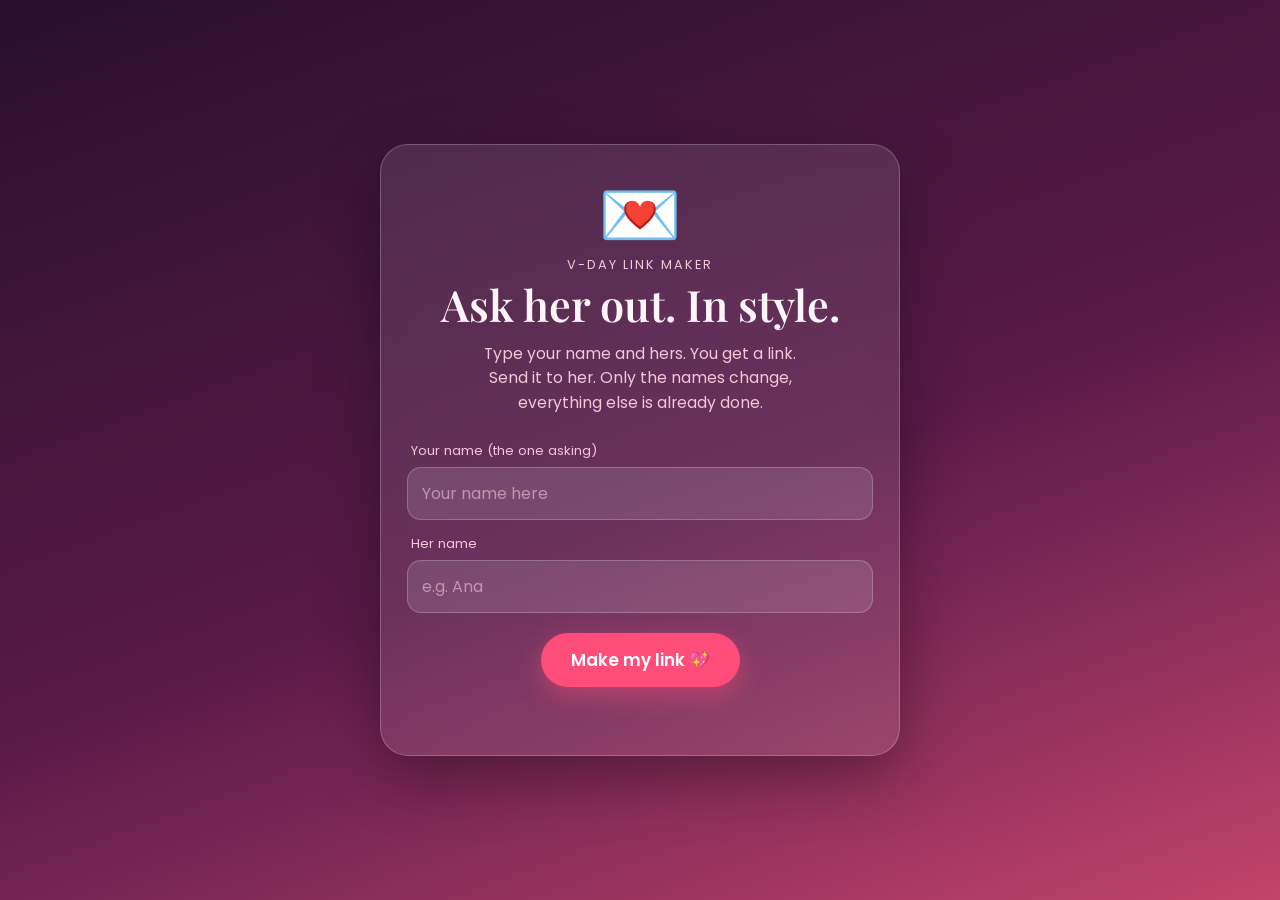
<file: index.html>
<!DOCTYPE html>
<html lang="en">
<head>
  <meta charset="UTF-8" />
  <meta name="viewport" content="width=device-width, initial-scale=1" />
  <title>V-Day Link Maker 💌</title>
  <meta name="description" content="Type your name and hers. Get a link. Send it." />
  <meta property="og:title" content="V-Day Link Maker 💌" />
  <meta property="og:description" content="Type your name and hers. Get a link. Send it." />
  <meta property="og:type" content="website" />
  <link rel="preconnect" href="https://fonts.googleapis.com" />
  <link rel="preconnect" href="https://fonts.gstatic.com" crossorigin />
  <link href="https://fonts.googleapis.com/css2?family=Playfair+Display:ital,wght@0,600;1,500&family=Poppins:wght@400;500;600&display=swap" rel="stylesheet" />
  <link rel="stylesheet" href="style.css" />
</head>
<body>
  <div class="hearts" id="hearts" aria-hidden="true"></div>

  <main class="card" id="makeView">
    <div class="big-emoji" aria-hidden="true">💌</div>
    <p class="eyebrow">V-Day Link Maker</p>
    <h1>Ask her out. In style.</h1>
    <p class="sub">Type your name and hers. You get a link. Send it to her. Only the names change, everything else is already done.</p>

    <form id="makeForm" novalidate>
      <label class="field">
        <span>Your name (the one asking)</span>
        <input id="fromInput" type="text" maxlength="30" autocomplete="given-name" placeholder="Your name here" />
      </label>
      <label class="field">
        <span>Her name</span>
        <input id="toInput" type="text" maxlength="30" autocomplete="off" placeholder="e.g. Ana" />
      </label>
      <button class="btn yes" type="submit">Make my link 💖</button>
      <p class="hint" id="formHint" role="alert"></p>
    </form>

    <section class="result hidden" id="result">
      <p class="eyebrow">Your link is ready</p>
      <input id="linkOut" type="text" readonly aria-label="Your link" />
      <div class="row">
        <button class="btn small" id="copyBtn" type="button">Copy</button>
        <button class="btn small" id="shareBtn" type="button">Share</button>
        <a class="btn small" id="previewLink" href="ask.html" target="_blank" rel="noopener">Preview</a>
      </div>
      <p class="hint" id="resultHint"></p>
    </section>
  </main>

  <script src="create.js"></script>
</body>
</html>
</file>
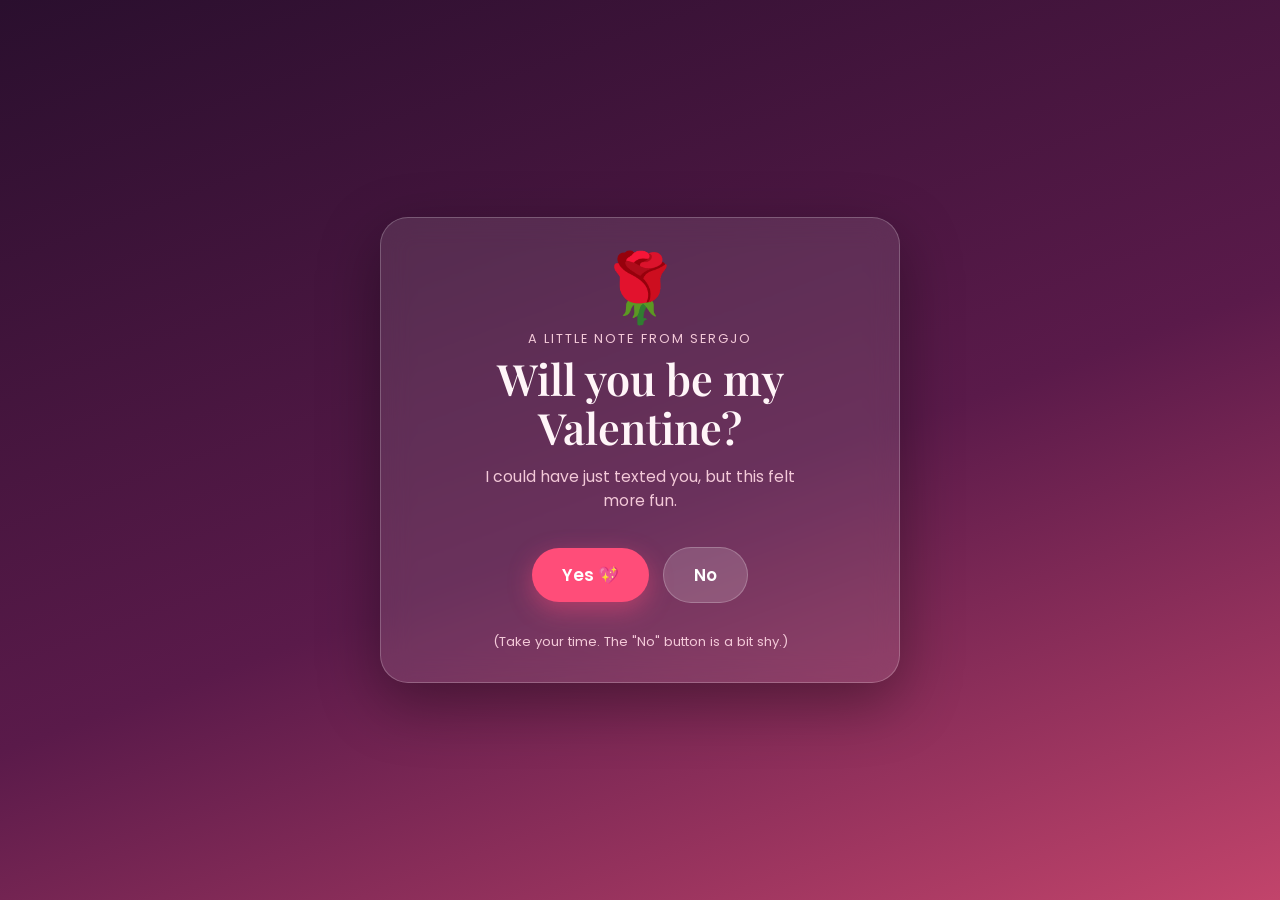
<file: ask.html>
<!DOCTYPE html>
<html lang="en">
<head>
  <meta charset="UTF-8" />
  <meta name="viewport" content="width=device-width, initial-scale=1" />
  <title>A little question 💌</title>
  <meta name="description" content="Someone has a small question for you." />
  <meta property="og:title" content="A little question for you 💌" />
  <meta property="og:description" content="Open it. It only takes a minute." />
  <meta property="og:type" content="website" />
  <link rel="preconnect" href="https://fonts.googleapis.com" />
  <link rel="preconnect" href="https://fonts.gstatic.com" crossorigin />
  <link href="https://fonts.googleapis.com/css2?family=Playfair+Display:ital,wght@0,600;1,500&family=Poppins:wght@400;500;600&display=swap" rel="stylesheet" />
  <link rel="stylesheet" href="style.css" />
</head>
<body>
  <div class="hearts" id="hearts" aria-hidden="true"></div>

  <!-- ASK VIEW -->
  <main class="card" id="askView">
    <div class="big-emoji" id="emoji" aria-hidden="true">🌹</div>
    <p class="eyebrow">A little note from <span id="fromName">Sergjo</span></p>
    <h1 id="title">Will you be my Valentine?</h1>
    <p class="sub" id="sub">I could have just texted you, but this felt more fun.</p>

    <div class="buttons" id="buttons">
      <button class="btn yes" id="yesBtn" type="button">Yes 💖</button>
      <button class="btn no" id="noBtn" type="button">No</button>
    </div>

    <p class="hint" id="hint">(Take your time. The "No" button is a bit shy.)</p>
  </main>

  <!-- YES VIEW -->
  <main class="card hidden" id="yesView" aria-live="polite">
    <div class="big-emoji pop" aria-hidden="true">🥰</div>
    <h1 id="yesTitle">She said yes!</h1>
    <p class="sub">You just made my whole week. Now the important part: what's the plan?</p>

    <div class="plans" id="plans" role="radiogroup" aria-label="Pick a date plan">
      <button type="button" class="plan" role="radio" aria-checked="false" data-plan="a cozy dinner 🍝">🍝 Cozy dinner</button>
      <button type="button" class="plan" role="radio" aria-checked="false" data-plan="coffee and a long walk ☕">☕ Coffee + walk</button>
      <button type="button" class="plan" role="radio" aria-checked="false" data-plan="a movie night 🎬">🎬 Movie night</button>
      <button type="button" class="plan" role="radio" aria-checked="false" data-plan="a surprise (your pick, my plan) 🎁">🎁 Surprise me</button>
    </div>

    <button class="btn yes send" id="sendBtn" type="button" disabled>Pick a plan first</button>
    <p class="hint" id="sendHint"></p>
  </main>

  <script src="script.js"></script>
</body>
</html>
</file>
<file: style.css>
:root {
  --bg1: #2a0f2e;
  --bg2: #5a1a4a;
  --bg3: #c2446b;
  --card: rgba(255, 255, 255, 0.1);
  --card-border: rgba(255, 255, 255, 0.22);
  --text: #fff5f8;
  --muted: #f3c9d8;
  --yes: #ff4d79;
  --yes-hover: #ff2e63;
  --no: rgba(255, 255, 255, 0.16);
}

* { box-sizing: border-box; }

html, body { height: 100%; }

body {
  margin: 0;
  font-family: "Poppins", system-ui, -apple-system, "Segoe UI", sans-serif;
  color: var(--text);
  background: linear-gradient(160deg, var(--bg1), var(--bg2) 55%, var(--bg3));
  background-attachment: fixed;
  display: grid;
  place-items: center;
  padding: 20px;
  overflow-x: hidden;
}

.hidden { display: none !important; }

/* Falling hearts */
.hearts {
  position: fixed;
  inset: 0;
  pointer-events: none;
  overflow: hidden;
  z-index: 0;
}
.heart {
  position: absolute;
  top: -10vh;
  opacity: 0;
  animation: fall linear forwards;
  will-change: transform, opacity;
}
@keyframes fall {
  0%   { transform: translateY(0) rotate(0deg); opacity: 0; }
  10%  { opacity: 0.85; }
  100% { transform: translateY(115vh) rotate(260deg); opacity: 0; }
}

/* Card */
.card {
  position: relative;
  z-index: 1;
  width: min(92vw, 520px);
  text-align: center;
  padding: 36px 26px 30px;
  background: var(--card);
  border: 1px solid var(--card-border);
  border-radius: 28px;
  backdrop-filter: blur(14px);
  -webkit-backdrop-filter: blur(14px);
  box-shadow: 0 20px 60px rgba(0, 0, 0, 0.35);
  animation: rise 0.7s ease both;
}
@keyframes rise {
  from { opacity: 0; transform: translateY(18px) scale(0.98); }
  to   { opacity: 1; transform: none; }
}

.big-emoji {
  font-size: 4.2rem;
  line-height: 1;
  margin-bottom: 8px;
  display: inline-block;
  animation: bob 3s ease-in-out infinite;
}
.big-emoji.pop { animation: pop 0.8s cubic-bezier(.2, 1.6, .4, 1) both; }
@keyframes bob {
  0%, 100% { transform: translateY(0); }
  50% { transform: translateY(-8px); }
}
@keyframes pop {
  from { transform: scale(0) rotate(-20deg); }
  to   { transform: scale(1) rotate(0); }
}

.eyebrow {
  margin: 0 0 6px;
  font-size: 0.8rem;
  letter-spacing: 0.16em;
  text-transform: uppercase;
  color: var(--muted);
}

h1 {
  font-family: "Playfair Display", Georgia, serif;
  font-weight: 600;
  font-size: clamp(1.9rem, 6.5vw, 2.7rem);
  line-height: 1.15;
  margin: 0 0 12px;
}

.sub {
  margin: 0 auto 26px;
  max-width: 38ch;
  color: var(--muted);
  font-size: 0.98rem;
  line-height: 1.55;
}

.buttons {
  display: flex;
  justify-content: center;
  align-items: center;
  gap: 14px;
  min-height: 70px;
  flex-wrap: wrap;
}

.btn {
  font-family: inherit;
  font-weight: 600;
  font-size: 1.05rem;
  color: #fff;
  border: 0;
  border-radius: 999px;
  padding: 14px 30px;
  cursor: pointer;
  transition: transform 0.15s ease, background 0.2s ease, box-shadow 0.2s ease;
  -webkit-tap-highlight-color: transparent;
}
.btn:focus-visible, .plan:focus-visible {
  outline: 3px solid #fff;
  outline-offset: 3px;
}

.btn.yes {
  background: var(--yes);
  box-shadow: 0 8px 24px rgba(255, 77, 121, 0.45);
  transform-origin: center;
}
.btn.yes:hover:not(:disabled) { background: var(--yes-hover); }
.btn.yes:active:not(:disabled) { transform: scale(0.97); }
.btn.yes:disabled { opacity: 0.55; cursor: not-allowed; box-shadow: none; }

.btn.no {
  background: var(--no);
  border: 1px solid var(--card-border);
}
.btn.no.dodging {
  position: fixed;
  z-index: 5;
  /* Solid pill so the text stays readable on top of anything behind it */
  width: max-content;
  max-width: min(86vw, 300px);
  line-height: 1.3;
  text-align: center;
  background: #3a0f3d;
  border: 2px solid rgba(255, 255, 255, 0.75);
  box-shadow: 0 10px 28px rgba(0, 0, 0, 0.55);
  transition: left 0.25s ease, top 0.25s ease, transform 0.15s ease;
}
.btn.yes.mega {
  position: fixed;
  inset: 0;
  z-index: 10;
  width: 100vw;
  height: 100vh;
  border-radius: 0;
  font-size: clamp(2rem, 9vw, 4rem);
}

.hint {
  margin: 22px 0 0;
  font-size: 0.82rem;
  color: var(--muted);
  min-height: 1.2em;
}

/* Plans */
.plans {
  display: grid;
  grid-template-columns: 1fr 1fr;
  gap: 10px;
  margin: 0 0 22px;
}
.plan {
  font-family: inherit;
  font-size: 0.95rem;
  color: var(--text);
  background: var(--no);
  border: 1.5px solid var(--card-border);
  border-radius: 16px;
  padding: 14px 10px;
  cursor: pointer;
  transition: background 0.2s ease, border-color 0.2s ease, transform 0.15s ease;
}
.plan:hover { background: rgba(255, 255, 255, 0.24); }
.plan[aria-checked="true"] {
  background: rgba(255, 77, 121, 0.4);
  border-color: #fff;
  transform: scale(1.03);
}

/* Confetti */
.confetti {
  position: fixed;
  top: -5vh;
  z-index: 20;
  pointer-events: none;
  animation: confetti linear forwards;
}
@keyframes confetti {
  to { transform: translateY(110vh) rotate(720deg); opacity: 0.9; }
}

/* Link maker */
.field {
  display: block;
  text-align: left;
  margin: 0 0 14px;
}
.field span {
  display: block;
  font-size: 0.82rem;
  color: var(--muted);
  margin: 0 0 6px 4px;
}
input[type="text"] {
  width: 100%;
  font: inherit;
  font-size: 1rem; /* 16px+ stops iOS from zooming in */
  color: var(--text);
  background: rgba(255, 255, 255, 0.12);
  border: 1.5px solid var(--card-border);
  border-radius: 14px;
  padding: 13px 14px;
}
input[type="text"]::placeholder { color: rgba(243, 201, 216, 0.6); }
input[type="text"]:focus-visible { outline: 3px solid #fff; outline-offset: 2px; }

#makeForm .btn { margin-top: 6px; }

.result {
  margin-top: 26px;
  padding-top: 22px;
  border-top: 1px solid var(--card-border);
}
.result input[type="text"] {
  text-align: center;
  font-size: 0.85rem;
}
.row {
  display: flex;
  justify-content: center;
  gap: 10px;
  margin-top: 12px;
  flex-wrap: wrap;
}
.btn.small {
  font-size: 0.95rem;
  padding: 10px 22px;
  background: var(--no);
  border: 1px solid var(--card-border);
  text-decoration: none;
  display: inline-block;
}
.btn.small:hover { background: rgba(255, 255, 255, 0.26); }

@media (max-width: 420px) {
  .plans { grid-template-columns: 1fr; }
}

@media (prefers-reduced-motion: reduce) {
  .heart, .confetti { display: none; }
  .big-emoji, .card { animation: none; }
}
</file>
